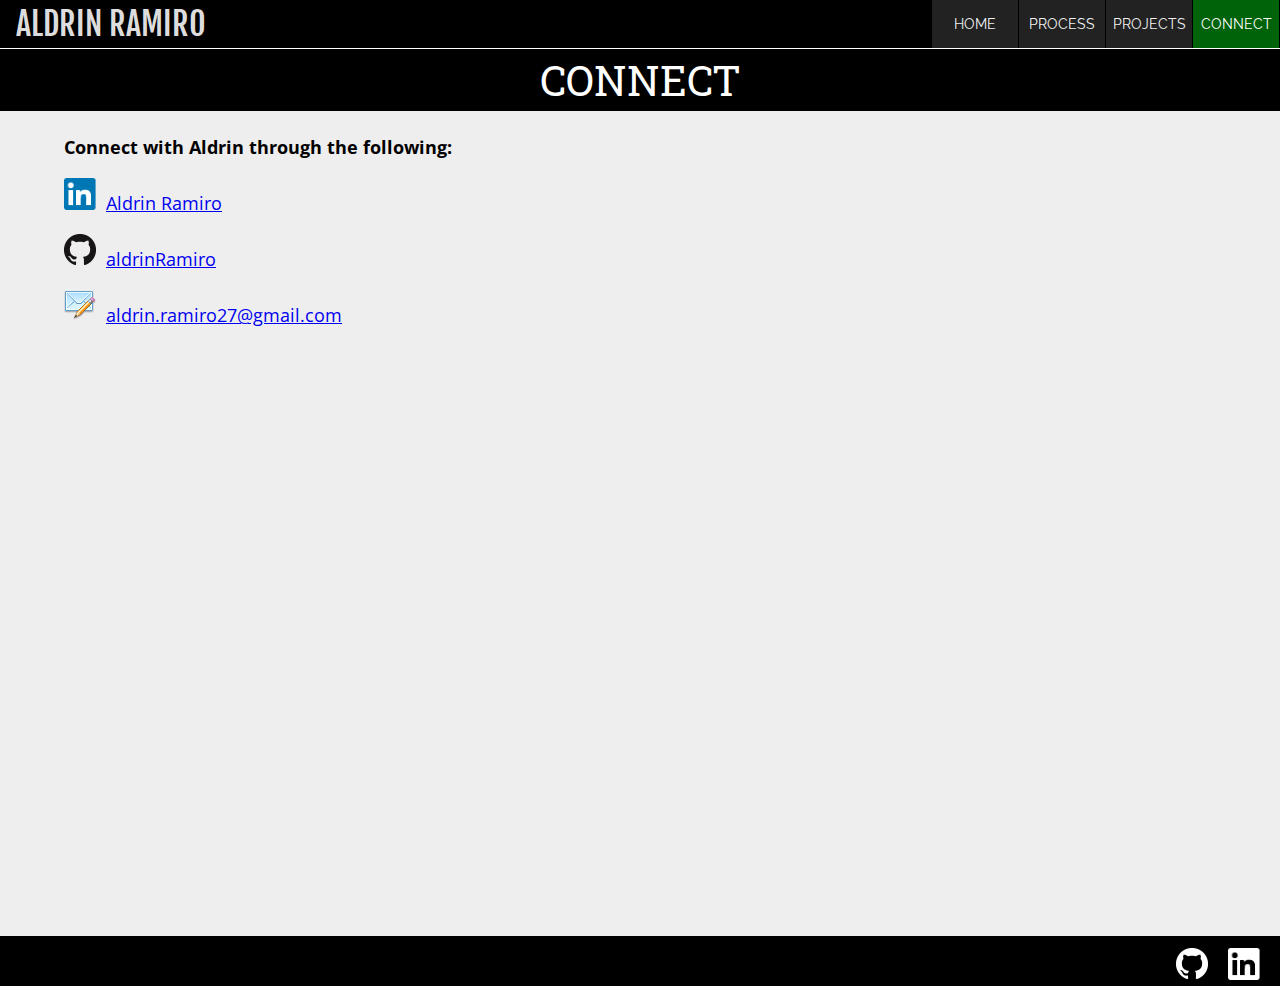
<file: connect.html>
<!doctype html>
<html>

<head>
	<meta charset="utf-8">
	<meta name="description" content="A website about Aldrin Ramiro">
	<meta name="author" content="Aldrin Ramiro">
	<meta name="keywords" content="CCT260, 260, CCT, Sheridan, UTM">

	<title>Aldrin Ramiro - Connect</title>

	<link rel="stylesheet" type="text/css" href="css/reset.css">
	<link href="https://fonts.googleapis.com/css?family=Fjalla+One|Open+Sans|Raleway:500|Roboto+Slab:700" rel="stylesheet">

	<link rel="stylesheet" type="text/css" href="css/style.css">


	<link rel="shortcut icon" href="./assets/favicon.ico">

</head>

<body>
	<!-- header bar -->
	<header>
		<a href="./index.html">
			<h1 id="name">Aldrin Ramiro</h1>
		</a>
		<!-- navigation bar -->

		<nav>
			<a href="./index.html">Home</a>
			<a href="./process.html">Process</a>
			<a href="./projects.html">Projects</a>
			<a class="active" href="./connect.html">Connect</a>
		</nav>
	</header>

	<h2 class="inner-header">CONNECT</h2>

	<main>
		<div id="connect-container">
			<p class="inner-sub">Connect with Aldrin through the following:</p>

			<p class="connect-p">
				<a href="https://www.linkedin.com/in/aldrin-ramiro/" alt="linkedin icon" target="_blank">
					<img src="images/In-2CRev-34px-TM.png" class="connect-icons">Aldrin Ramiro
				</a>
			</p>
			<p class="connect-p">
				<a href="https://github.com/aldrinRamiro" alt="GitHub icon" target="_blank">
					<img src="images/GitHub-Mark-32px.png" class="connect-icons">aldrinRamiro
				</a>
			</p>
			<p class="connect-p">
				<a href="mailto:aldrin.ramiro27@gmail.com">
					<img src="images/email_icon.png" alt="Email icon" class="connect-icons">aldrin.ramiro27@gmail.com
				</a>
			</p>
		</div>

	</main>

	<footer>
		<a href="https://www.linkedin.com/in/aldrin-ramiro/" target="_blank">
			<img src="images/In-White-34px-TM.png" alt="LinkedIn Icon">
		</a>

		<a href="https://github.com/aldrinRamiro" target="_blank">
			<img src="images/GitHub-Mark-Light-32px.png" alt="GitHub Icon">
		</a>
	</footer>
</body>

</html>
</file>
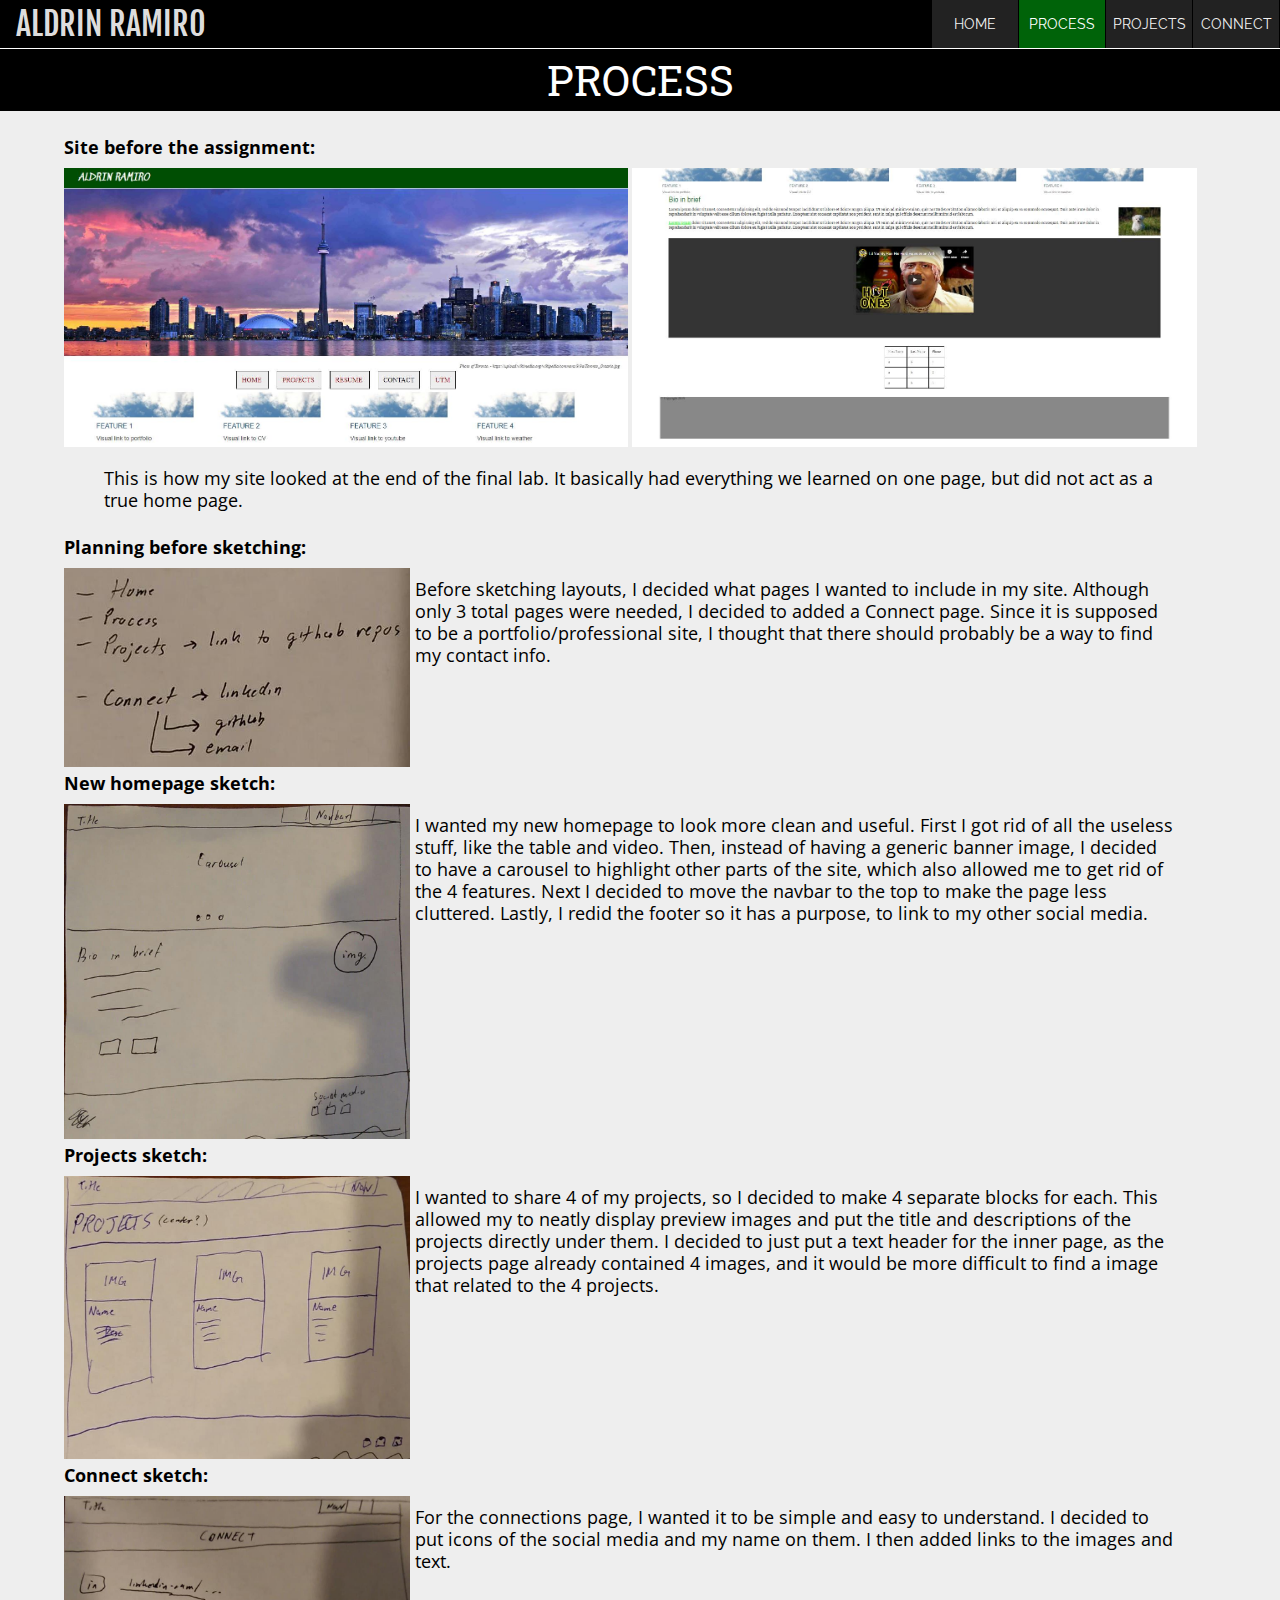
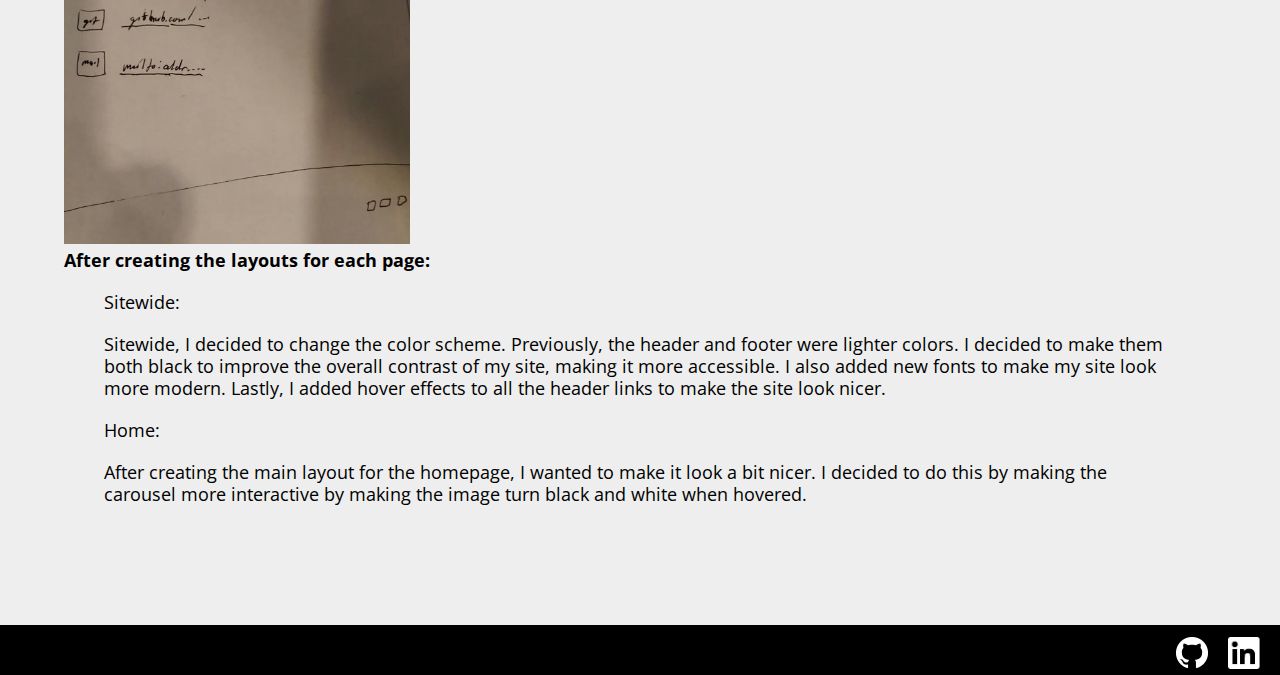
<file: process.html>
<!doctype html>
<html>

<head>
	<meta charset="utf-8">
	<meta name="description" content="A website about Aldrin Ramiro">
	<meta name="author" content="Aldrin Ramiro">
	<meta name="keywords" content="CCT260, 260, CCT, Sheridan, UTM">

	<title>Aldrin Ramiro - Process</title>

	<link rel="stylesheet" type="text/css" href="css/reset.css">
	<link href="https://fonts.googleapis.com/css?family=Fjalla+One|Open+Sans|Raleway:500|Roboto+Slab:700" rel="stylesheet">

	<link rel="stylesheet" type="text/css" href="css/style.css">


	<link rel="shortcut icon" href="./assets/favicon.ico">

</head>

<body>
	<!-- header bar -->
	<header>
		<a href="./index.html">
			<h1 id="name">Aldrin Ramiro</h1>
		</a>
		<!-- navigation bar -->

		<nav>
			<a href="./index.html">Home</a>
			<a class="active" href="./process.html">Process</a>
			<a href="./projects.html">Projects</a>
			<a href="./connect.html">Connect</a>
		</nav>
	</header>

	<h2 class="inner-header">PROCESS</h2>

	<main>
		<p class="inner-sub">Site before the assignment:</p>
		<img src="./images/process1.jpg" alt="Screenshot of old site" class=" process-img"><img src="./images/process2.jpg"
		 alt="Screenshot of old site 2" class=" process-img">
		<p>This is how my site looked at the end of the final lab. It basically had everything we learned on one page, but
			did not act as a true home page.
		</p>

		<p class="inner-sub">Planning before sketching:</p>
		<img src="./images/process6.jpg" alt="List of pages needed" class=" process-sketch-img">
		<p>Before sketching layouts, I decided what pages I wanted to include in my site. Although only 3 total pages were
			needed, I decided to added a Connect page. Since it is supposed to be a portfolio/professional site, I thought that
			there should probably be a way to find my contact info.</p>

		<p class="inner-sub">New homepage sketch:</p>
		<img src="./images/process3.jpg" alt="Sketch of homepage layout" class=" process-sketch-img">
		<p>I wanted my new homepage to look more clean and useful. First I got rid of all the useless stuff, like the table
			and video. Then, instead of having a generic banner image, I decided to
			have a carousel to highlight other parts of the site, which also allowed me to get rid of the 4 features. Next I
			decided to move the navbar to the top to make the page less cluttered. Lastly, I redid the footer so it has a
			purpose, to link to my other social media.
		</p>

		<p class="inner-sub">Projects sketch:</p>
		<img src="./images/process4.jpg" alt="Sketch of projects layout" class=" process-sketch-img">
		<p>I wanted to share 4 of my projects, so I decided to make 4 separate blocks for each. This allowed my to neatly
			display preview images and put the title and descriptions of the projects directly under them. I decided to just put
			a text header for the inner page, as the projects page already contained 4 images, and it would be more difficult to
			find a image that related to the 4 projects.
		</p>

		<p class="inner-sub">Connect sketch:</p>
		<img src="./images/process5.jpg" alt="Sketch of connect layout" class=" process-sketch-img">
		<p>For the connections page, I wanted it to be simple and easy to understand. I decided to put icons of the social
			media and my name on them. I then added links to the images and text.
		</p>

		<p class="inner-sub">After creating the layouts for each page:</p>
		<p>Sitewide:</p>
		<p>Sitewide, I decided to change the color scheme. Previously, the header and footer were lighter colors. I decided
			to make them both black to improve the overall contrast of my site, making it more accessible. I also added new
			fonts to make my site look more modern. Lastly, I added hover effects to all the header links to make the site look
			nicer.
		</p>

		<p>Home: </p>
		<p>After creating the main layout for the homepage, I wanted to make it look a bit nicer. I decided to do this by
			making the carousel more interactive by making the image turn black and white when hovered.
		</p>

	</main>

	<footer>
		<a href="https://www.linkedin.com/in/aldrin-ramiro/" target="_blank">
			<img src="images/In-White-34px-TM.png" alt="LinkedIn Icon">
		</a>

		<a href="https://github.com/aldrinRamiro" target="_blank">
			<img src="images/GitHub-Mark-Light-32px.png" alt="GitHub Icon">
		</a>
	</footer>
</body>

</html>
</file>
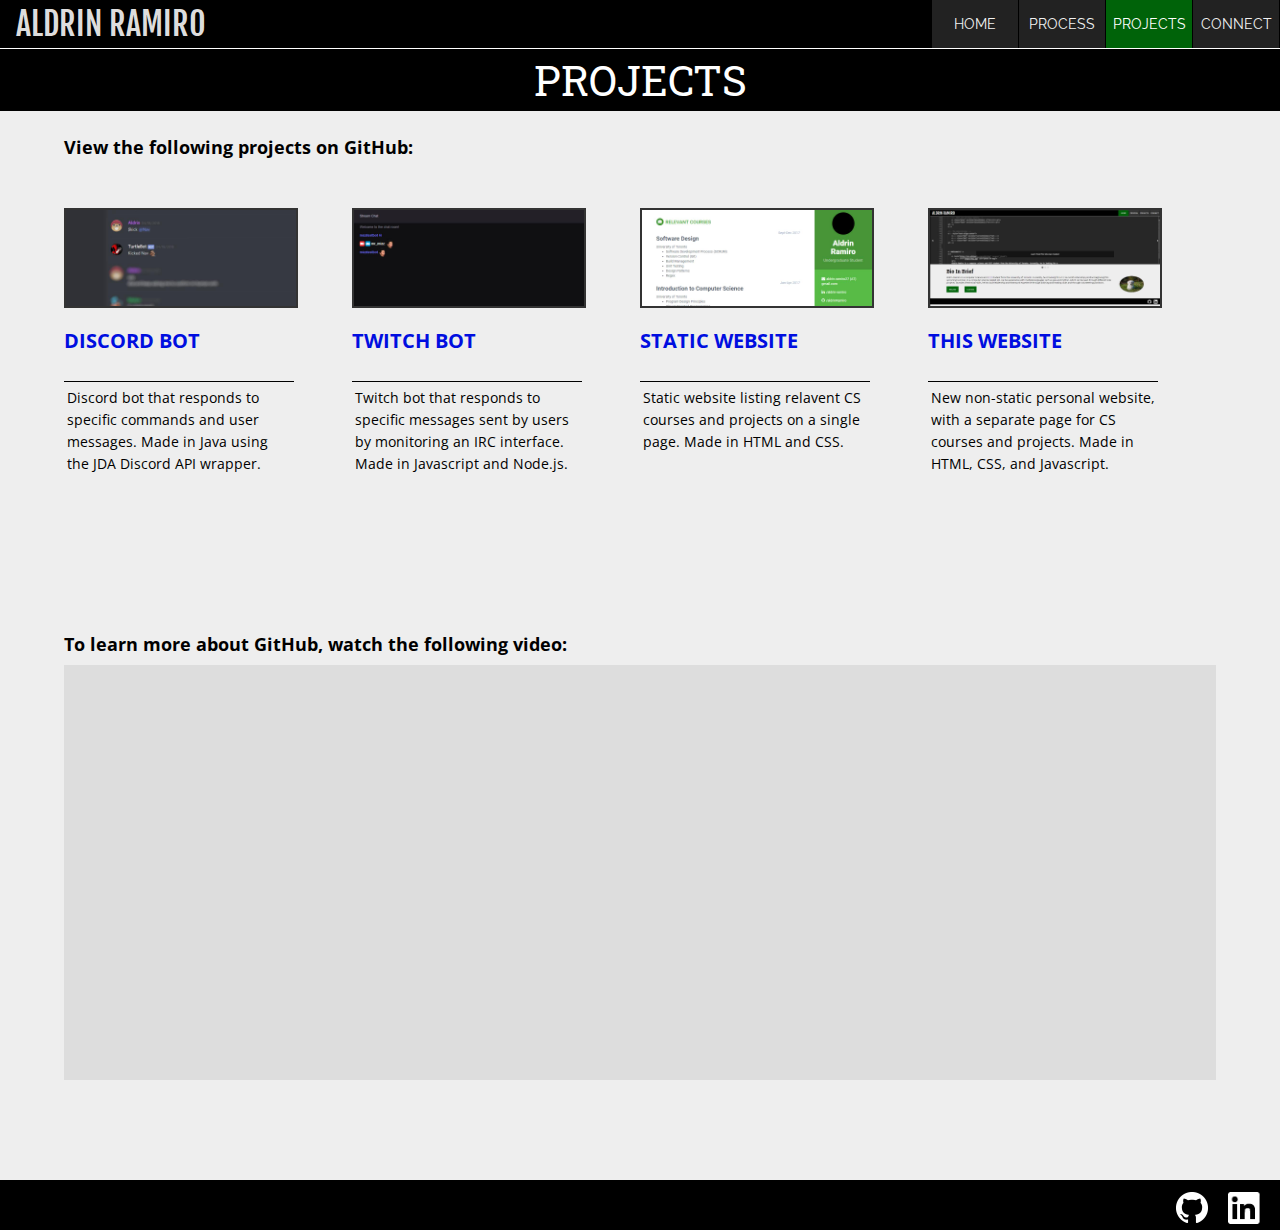
<file: projects.html>
<!doctype html>
<html>

<head>
	<meta charset="utf-8">
	<meta name="description" content="A website about Aldrin Ramiro">
	<meta name="author" content="Aldrin Ramiro">
	<meta name="keywords" content="CCT260, 260, CCT, Sheridan, UTM">

	<title>Aldrin Ramiro - Projects</title>

	<link rel="stylesheet" type="text/css" href="css/reset.css">
	<link href="https://fonts.googleapis.com/css?family=Fjalla+One|Open+Sans|Raleway:500|Roboto+Slab:700" rel="stylesheet">

	<link rel="stylesheet" type="text/css" href="css/style.css">


	<link rel="shortcut icon" href="./assets/favicon.ico">

</head>

<body>
	<!-- header bar -->
	<header>
		<a href="./index.html">
			<h1 id="name">Aldrin Ramiro</h1>
		</a>

		<!-- navigation bar -->
		<nav>
			<a href="./index.html">Home</a>
			<a href="./process.html">Process</a>
			<a class="active" href="./projects.html">Projects</a>
			<a href="./connect.html">Connect</a>
		</nav>
	</header>

	<h2 class="inner-header">PROJECTS</h2>

	<main>
		<p class="inner-sub">View the following projects on GitHub:</p>

		<!-- featured items -->
		<div id="features">
			<div class="project-feature">
				<a href="https://github.com/aldrinRamiro/discord-chat-bot" target="_blank"><img src="./images/discord_p.jpg" alt="Discord chat preview"></a>
				<h2><a href="https://github.com/aldrinRamiro/discord-chat-bot" target="_blank">Discord Bot</a></h2>
				<p>Discord bot that responds to specific commands and user messages. Made in Java using the JDA Discord API
					wrapper.
				</p>
			</div>

			<div class="project-feature">
				<a href="https://github.com/aldrinRamiro/twitch_bot" target="_blank"><img src="./images/twitch_p.jpg" alt="Twitch chat preview"></a>
				<h2><a href="https://github.com/aldrinRamiro/twitch_bot" target="_blank">Twitch Bot</a></h2>
				<p>Twitch bot that responds to specific messages sent by users by monitoring an IRC interface. Made in Javascript
					and Node.js.</p>
			</div>

			<div class="project-feature">
				<a href="https://github.com/aldrinRamiro/aldrinRamiro.github.io" target="_blank"><img src="./images/website_p.jpg" alt="Static website preview"></a>
				<h2><a href="https://github.com/aldrinRamiro/aldrinRamiro.github.io" target="_blank">Static Website</a></h2>
				<p>Static website listing relavent CS courses and projects on a single page. Made in HTML and CSS.</p>
			</div>

			<div class="project-feature">
				<a href="https://github.com/aldrinRamiro/website" target="_blank"><img src="./images/website2_p.jpg" alt="Website preview"></a>
				<h2><a href="https://github.com/aldrinRamiro/website" target="_blank">This Website</a></h2>
				<p>New non-static personal website, with a separate page for CS courses and projects. Made in HTML, CSS, and
					Javascript.</p>
			</div>
		</div>


		<p class="inner-sub">To learn more about GitHub, watch the following video:</p>
		<!-- video section -->
		<div id="videoreel">
			<iframe width="560" height="315" src="https://www.youtube.com/embed/w3jLJU7DT5E" frameborder="0" allow="accelerometer; autoplay; encrypted-media; gyroscope; picture-in-picture"
			 allowfullscreen></iframe>
		</div>



	</main>

	<footer>
		<a href="https://www.linkedin.com/in/aldrin-ramiro/" target="_blank">
			<img src="images/In-White-34px-TM.png" alt="LinkedIn Icon">
		</a>

		<a href="https://github.com/aldrinRamiro" target="_blank">
			<img src="images/GitHub-Mark-Light-32px.png" alt="GitHub Icon">
		</a>
	</footer>
</body>

</html>
</file>
<file: css/style.css>
header {
	background-color: #000;
	height: 48px;
	border-bottom: 1px solid #fff;
}

h1#name {
	float: left;
	color: #ffffff;
	font-family: 'Fjalla One', sans-serif;
	font-size: 200%;
	text-transform: uppercase;
	padding: 0.25em 0 0 .5em;
}

h1#name:hover {
	color: #ddd;
}

nav {
	float: right;
	background-color: #222;
	overflow: hidden;
}

nav a {
	width: 86px;
	height: 24px;
	float: left;
	color: #f2f2f2;
	border-right: 1px solid #000;
	text-align: center;
	text-decoration: none;
	vertical-align: middle;
	text-transform: uppercase;
	font-family: 'Raleway', sans-serif;
	font-size: 14px;
	padding: 12px 0;
	line-height: 24px;
}

h2 {
	clear: both;
	font-family: 'Roboto Slab', serif;
	font-size: 42px;
	color: #000;
	margin: 0 40px;
}

h2.inner-header {
	clear:both;
	margin: 0;
	padding: 10px 0;
	text-align: center;
	background-color: #000;
	color: #fff;
	width: 100%;
}

p {
	font-family: 'Open Sans', sans-serif;
	font-size: 18px;
	line-height: 22px;
	margin: 20px 40px;
	color: #000;
}

p.inner-sub {
	clear: both;
	font-weight: bold;
	margin: 25px 0 10px 0;
}

.process-img{
	float: left;
	width: 49%;
	padding: 0 4px 0 0;
	margin-bottom: 20px;
}

.process-sketch-img{
	margin: 0 5px 5px 0;
	float: left;
	width: 30%;
}

/* Container so footer stays at bottom of page */
#connect-container{
	height: 700px;
}

/* Container so footer stays at bottom of page */
#home-container{
	height: 600px;
}

.connect-p {
	margin: 20px 0 20px 0;
}

.connect-icons {
	margin-right: 10px;
}

#profile-picture {
	float: right;
	max-width: 250px;
	margin: 0 0 15px 15px;
	border: 1px solid #ccc;
	border-radius: 100%;
}

div#videoreel {
	width: 100%;
	height: 365px;
	background-color: #ddd;
	text-align: center;
	padding-top: 50px;
}


nav a:hover,
nav a.active:hover {
	background-color: #00bf11;
	color: black;
}

nav a.active {
	background-color: #006309;
	color: white;
}

body {
	background-color: #eee;
}

main {
	width: 90%;
	margin: 0 auto;
	padding-bottom: 100px;
}

p a {
	color: #0000EE;
	text-decoration: underline;
}

p a:visited,
p a:active {
	color: #551A8B;
}


#features {
	margin: 10px auto;
	padding-top: 40px;
	padding-bottom: 400px;
}

#features .project-feature h2 a {
	color: #000EE0;
	text-decoration: none;
}

#features .project-feature h2 a:hover {
	color: #551A8B;
}

#features .project-feature {
	width: 25%;
	float: left;
}

#features .project-feature img {
	border: 2px solid #333;
	width: 80%;
}

#features .project-feature h2 {
	font-family: 'Open Sans', sans-serif;
	font-weight: bold;
	clear: both;
	height: 50px;
	border-bottom: 1px solid #000;
	text-transform: uppercase;
	margin: 0 20% 0 0;
	padding: 20px 3px 0 0;
	font-size: 20px;
}

#features .project-feature p {
	height: 200px;
	margin: 0px 20% 0 0;
	padding: 5px 3px;
	font-size: 14px;
}

footer {
	clear: both;
	background: #000;
	color: #555555;
	width: 100%;
	height: 50px;
	position: relative;
	bottom: 0;
}

/* Icons in footer */
footer a img {
	margin: 12px 20px 0 0;
	float: right;
	text-align: center;
}

a img {
	text-decoration: none;
	border: 0 none;
}

#hp-buttons li {
	font-family: 'Open Sans', sans-serif;
	background: #006309;
	float: left;
	list-style: none;
	text-align: center;
	margin: 0 10px 0 40px;
	width: 100px;
	line-height: 50px;
}

#hp-buttons li:hover {
	background-color: #00bf11;
	color: black;
}

#hp-buttons a {
	text-decoration: none;
	color: #fff;
}

/* Slideshow */
.slideshow {
	max-width: 100%;
	position: relative;
	margin: auto;
}

/* Hide the images by default */
.mySlides {
	display: none;
}

.mySlides:hover {
	-webkit-filter: grayscale(100%);
	filter: grayscale(100%);
}

/* Next & previous buttons */
.prev,
.next {
	cursor: pointer;
	position: absolute;
	top: 50%;
	width: auto;
	margin-top: -22px;
	padding: 16px;
	color: white;
	font-weight: bold;
	font-size: 18px;
	transition: 0.6s ease;
	border-radius: 0 3px 3px 0;
	user-select: none;
}

/* Position next button to right side */
.next {
	right: 0;
	border-radius: 3px 0 0 3px;
}

/* On hover, add a black background color with a little bit see-through */
.prev:hover,
.next:hover {
	background-color: rgba(0, 0, 0, 0.8);
}

/* Caption text */
.text {
	font-family: 'Open Sans', sans-serif;
	width: 60%;
	margin: auto;
	color: #f2f2f2;
	background-color: rgba(0, 0, 0, 0.8);
	font-size: 16px;
	padding: 14px 0;
	position: absolute;
	left: 0;
	right: 0;
	bottom: 15%;
	height: 24px;
	line-height: 24px;
	text-align: center;

}


/* dot selector */
.dot {
	cursor: pointer;
	height: 15px;
	width: 15px;
	margin: 0 2px 25px 2px;
	background-color: #ddd;
	border-radius: 50%;
	display: inline-block;
	transition: background-color 0.6s ease;
}

.active,
.dot:hover {
	background-color: #717171;
}

/* Fade animation */
.fade {
	-webkit-animation-name: fade;
	-webkit-animation-duration: 1s;
	animation-name: fade;
	animation-duration: 1s;
}

@-webkit-keyframes fade {
	from {
		opacity: .5
	}

	to {
		opacity: 1
	}
}

@keyframes fade {
	from {
		opacity: .5
	}

	to {
		opacity: 1
	}
}
</file>
